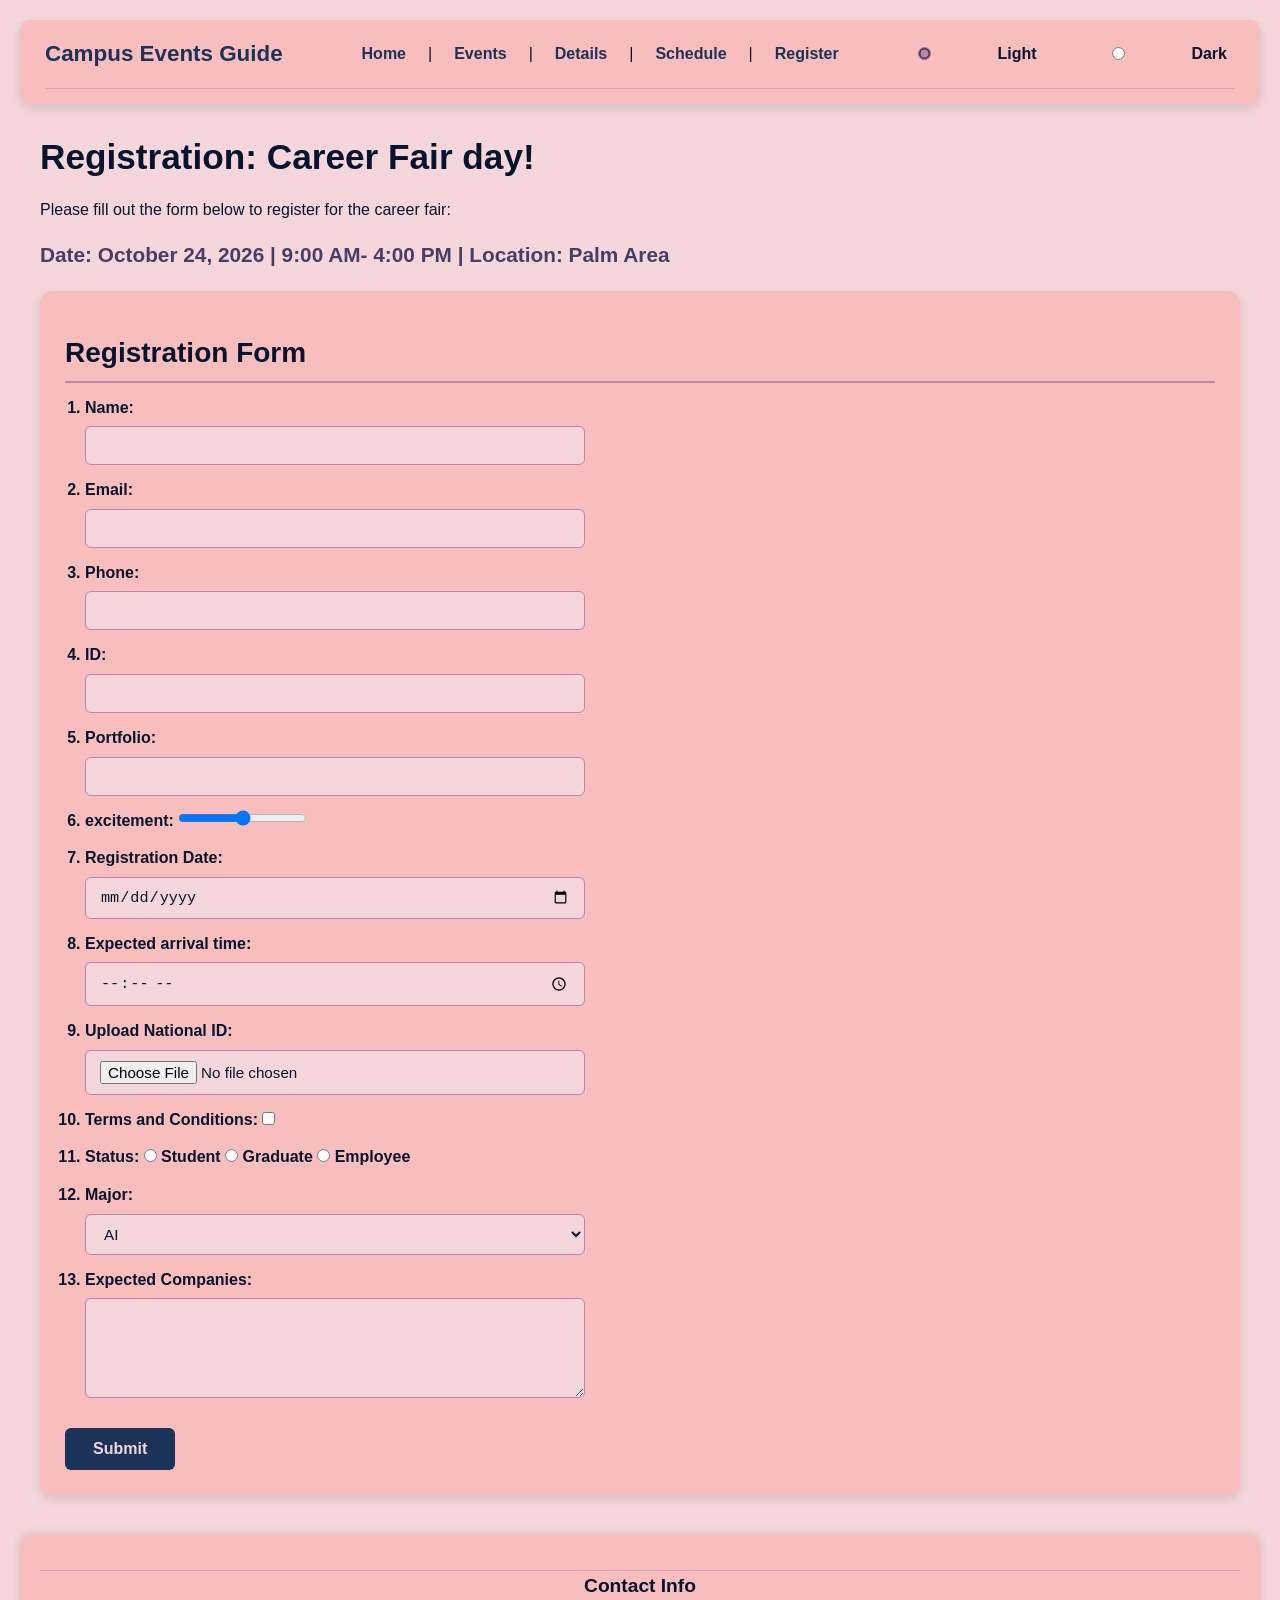
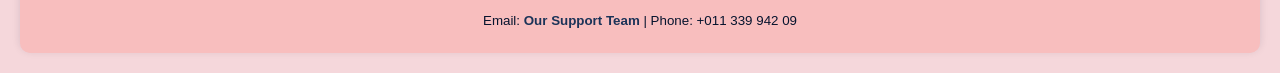
<file: Registration.html>
<!DOCTYPE html>
<html lang="en">
<head>
    <meta charset="UTF-8">
    <title>Campus Events Guide</title >
    <link rel="stylesheet" href="style.css">
</head>
<body>
    <header>
        <div>
            <b>Campus Events Guide</b>
            <nav>
                <a href="index.html">Home</a> |
                <a href="Event.html">Events</a> |
                <a href="Event_Detail.html">Details</a> |
                <a href="Schedule.html">Schedule</a> |
                <a href="Registration.html">Register</a>
            </nav>
            <input type="radio" id="light" name="theme_preference" value="light" checked>
            <label for="light">Light</label>

            <input type="radio" id="dark" name="theme_preference" value="dark">
            <label for="dark">Dark</label>
        </div>
        <hr>
    </header>
    <main>
    <h1>Registration: Career Fair day!</h1>
    <p>Please fill out the form below to register for the career fair:</p>
    <h3>Date: October 24, 2026 | 9:00 AM- 4:00 PM | Location: Palm Area</h3>
    <div>
        <h2>Registration Form</h2>
        <ol>
            <li>Name: <input type="text" name="name" required></li>
            <li>Email: <input type="email" name="email" required></li>
            <li>Phone: <input type="tel" name="phone" required></li>
            <li>ID: <input type="number" name="id" required></li>
            <li>Portfolio: <input type="url" name="portfolio"></li>
            <li>excitement: <input type="range" name="excitement" min="1" max="5"></li>
            <li>Registration Date: <input type="date" name="date"></li>
            <li>Expected arrival time: <input type="time" name="arrival_time"></li>
            <li>Upload National ID: <input type="file" name="upload" required></li>
            <li>Terms and Conditions: <input type="checkbox" name="terms" required></li>
            <li>Status: <input type="radio" name="status" value="Student" required> Student
                <input type="radio" name="status" value="Graduate"> Graduate
                <input type="radio" name="status" value="Employee"> Employee
            </li>
            <li>Major: <select name="major">
                <option value="AI">AI</option>
                <option value="Software Development">Software Development</option>
                <option value="IT">IT</option>
            </select></li>
            <li>Expected Companies: <textarea name="companies"></textarea></li>
        </ol>
        <input type="submit" value="Submit">
    </div>
    </main>
    <footer>
        <hr>
        <h1>Contact Info</h1>
        <small>
            Email: <a href="mailto:support@zewailcity.edu.eg">Our Support Team</a> |
            Phone: +011 339 942 09
        </small>
    </footer>
</body>
</html>
</file>
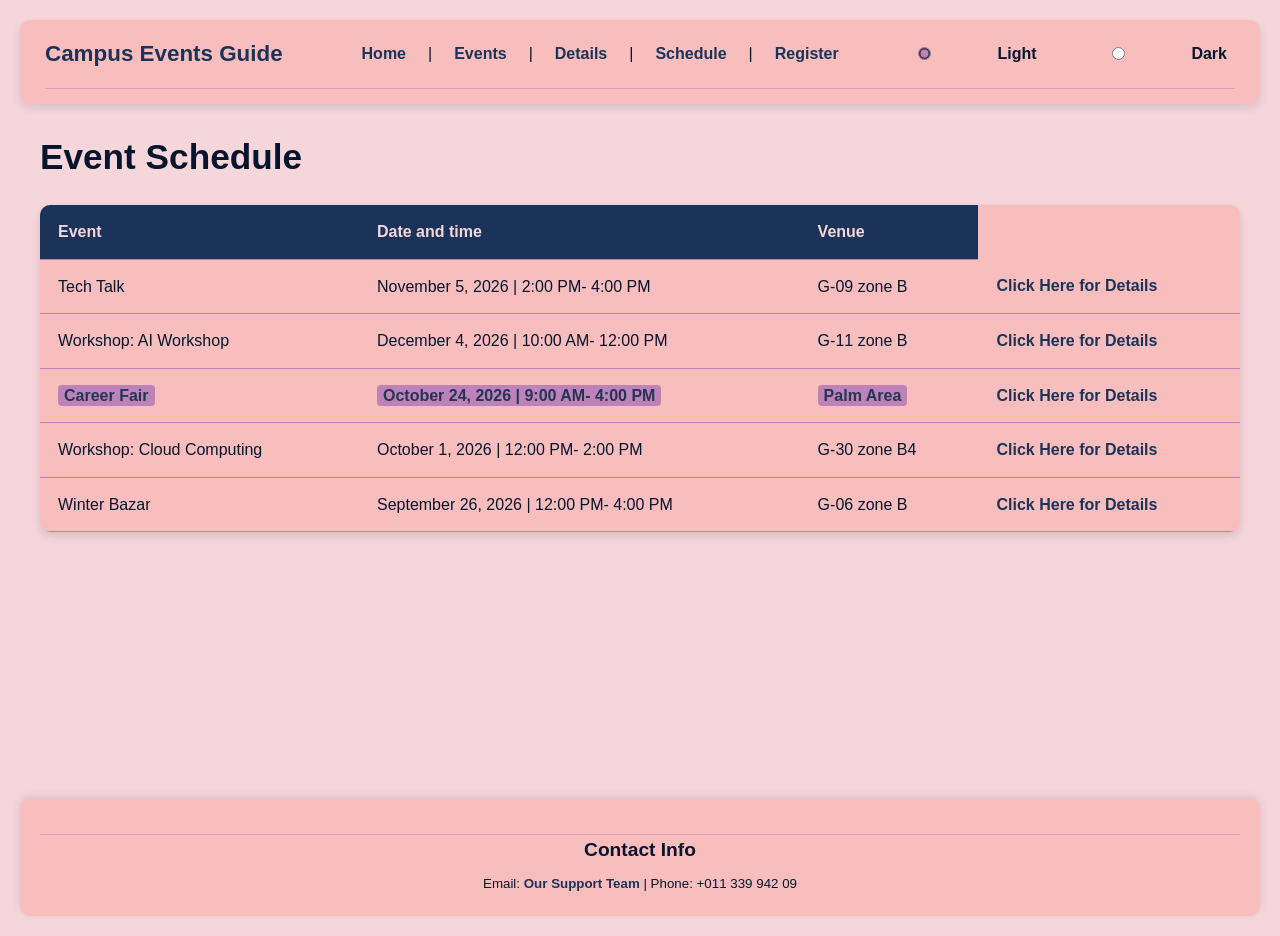
<file: Schedule.html>
<!DOCTYPE html>
<html lang="en">
<head>
    <meta charset="UTF-8">
    <title>Campus Events Guide</title >
    <link rel="stylesheet" href="style.css">
</head>
<body>
    <header>
        <div>
            <b>Campus Events Guide</b>
            <nav>
                <a href="index.html">Home</a> |
                <a href="Event.html">Events</a> |
                <a href="Event_Detail.html">Details</a> |
                <a href="Schedule.html">Schedule</a> |
                <a href="Registration.html">Register</a>
            </nav>
            <input type="radio" id="light" name="theme_preference" value="light" checked>
            <label for="light">Light</label>

            <input type="radio" id="dark" name="theme_preference" value="dark">
            <label for="dark">Dark</label>
        </div>
        <hr>
    </header>
    <main>
    <h1>Event Schedule</h1>
    <table>
        <tr>
            <th>Event</th>
            <th>Date and time</th>
            <th>Venue</th>
        </tr>
        <tr>
            <td>Tech Talk</td>
            <td>November 5, 2026 | 2:00 PM- 4:00 PM</td>
            <td>G-09 zone B</td>
            <td><a href="Event_Detail.html">Click Here for Details</a></td>
        </tr>
        <tr>
            <td>Workshop: AI Workshop</td>
            <td>December 4, 2026 | 10:00 AM- 12:00 PM</td>
            <td>G-11 zone B</td>
            <td><a href="Event_Detail.html">Click Here for Details</a></td>
        </tr>
        <tr>
            <td><mark>Career Fair </mark></td>
            <td><mark>October 24, 2026 | 9:00 AM- 4:00 PM</mark></td>
            <td><mark>Palm Area</mark></td>
            <td><a href="Event_Detail.html">Click Here for Details</a></td>  
        </tr>
        <tr>
            <td>Workshop: Cloud Computing</td>
            <td>October 1, 2026 | 12:00 PM- 2:00 PM</td>
            <td>G-30 zone B4</td>
            <td><a href="Event_Detail.html">Click Here for Details</a></td>
        </tr>
        <tr>
            <td>Winter Bazar</td>
            <td>September 26, 2026 | 12:00 PM- 4:00 PM</td>
            <td>G-06 zone B</td> 
            <td><a href="Event_Detail.html">Click Here for Details</a></td>       
        </tr>   
    </table>
    </main>
    <footer>
        <hr>
        <h1>Contact Info</h1>
        <small>
            Email: <a href="mailto:support@zewailcity.edu.eg">Our Support Team</a> |
            Phone: +011 339 942 09
        </small>
    </footer>
</body>
</html>
</file>
<file: style.css>
/* CSS VARIABLES & ROOT SETTINGS */
:root {
    --bg-main: #F5D7DB;
    --bg-card: #f8bebe;
    --text-primary: #06142E;
    --text-muted: #473E66;
    --accent-primary: #1B3358;
    --accent-highlight: #BD83B8;
    --border-color: #BD83B8;
    --shadow-color: rgba(6, 20, 46, 0.12);
    --transition-speed: 0.3s;
}
body:has(#dark:checked) {
    --bg-main: #06142E;
    --bg-card: #1B3358;
    --text-primary: #bea6aa;
    --text-muted: #BD83B8;
    --accent-primary: #BD83B8;
    --accent-highlight: #473E66;
    --border-color: #473E66;
    --shadow-color: rgba(182, 182, 238, 0.4);
}

* {
    box-sizing: border-box;
    margin: 0;
    padding: 0;
}

body {
    font-family: Arial, "Times New Roman", sans-serif;
    background-color: var(--bg-main);
    color: var(--text-primary);
    line-height: 1.6;
    padding: 20px;
    transition: background-color var(--transition-speed) ease, color var(--transition-speed) ease;
}

h1, h2, h3, h4 {
    color: var(--text-primary);
    margin-bottom: 12px;
    font-weight: 700;
}

h1 { font-size: 2.2rem; }
h2 { font-size: 1.75rem; border-bottom: 2px solid var(--accent-highlight); padding-bottom: 5px; margin-top: 15px; }
h3 { font-size: 1.3rem; color: var(--text-muted); }
p { margin-bottom: 15px; }

mark {
    background-color: var(--accent-highlight);
    color: #253651;
    padding: 2px 6px;
    border-radius: 4px;
    font-weight: bold;
}

a {
    color: var(--accent-primary);
    text-decoration: none;
    font-weight: 600;
    transition: color var(--transition-speed) ease, text-decoration var(--transition-speed) ease;
}

a:hover, a:focus {
    color: var(--accent-highlight);
    text-decoration: underline;
}

header {
    background-color: var(--bg-card);
    padding: 15px 25px;
    border-radius: 10px;
    box-shadow: 0 4px 10px var(--shadow-color);
    margin-bottom: 25px;
}

header > div {
    display: flex;
    flex-wrap: wrap;
    align-items: center;
    justify-content: space-between;
    gap: 15px;
}

header b {
    font-size: 1.4rem;
    color: var(--accent-primary);
}

header nav {
    display: flex;
    align-items: center;
    gap: 10px;
}

header nav a {
    padding: 6px 12px;
    border-radius: 6px;
    background-color: transparent;
}

header nav a:hover {
    background-color: var(--accent-highlight);
    color: #06142E;
    text-decoration: none;
}

header label {
    font-weight: bold;
    cursor: pointer;
    margin-right: 8px;
    user-select: none;
}

header input[type="radio"] {
    cursor: pointer;
    accent-color: var(--accent-highlight);
}

hr {
    border: none;
    border-top: 1px solid var(--border-color);
    margin-top: 15px;
    opacity: 0.5;
}

main {
    max-width: 1200px;
    margin: 0 auto;
    min-height: 70vh;
}

section#Upcoming, section#Past {
    display: grid;
    grid-template-columns: repeat(auto-fit, minmax(280px, 1fr));
    gap: 20px;
    margin-top: 20px;
    margin-bottom: 35px;
}

section#Upcoming h2, section#Past h2 {
    grid-column: 1 / -1;
}

article {
    background-color: var(--bg-card);
    border: 1px solid var(--border-color);
    border-radius: 12px;
    padding: 18px;
    box-shadow: 0 4px 8px var(--shadow-color);
    transition: transform var(--transition-speed) ease, box-shadow var(--transition-speed) ease;
    display: flex;
    flex-direction: column;
    justify-content: space-between;
}

article:hover {
    transform: translateY(-5px);
    box-shadow: 0 8px 16px var(--shadow-color);
}

article img {
    width: 100%;
    height: 200px;
    object-fit: cover;
    border-radius: 8px;
    margin-bottom: 12px;
}

video {
    width: 100%;
    max-width: 720px;
    height: auto;
    border-radius: 10px;
    margin: 20px 0;
    box-shadow: 0 4px 12px var(--shadow-color);
}

table {
    width: 100%;
    border-collapse: collapse;
    background-color: var(--bg-card);
    border-radius: 10px;
    overflow: hidden;
    box-shadow: 0 4px 10px var(--shadow-color);
    margin: 20px 0;
}

th, td {
    padding: 14px 18px;
    text-align: left;
    border-bottom: 1px solid var(--border-color);
}

th {
    background-color: var(--accent-primary);
    color: #F5D7DB;
    font-weight: 700;
}

tr:hover {
    background-color: rgba(189, 131, 184, 0.15);
}

form, main > div {
    background-color: var(--bg-card);
    padding: 25px;
    border-radius: 12px;
    box-shadow: 0 4px 10px var(--shadow-color);
    margin-top: 20px;
}

ol, ul {
    padding-left: 20px;
    margin-bottom: 20px;
}

ol li, ul li {
    margin-bottom: 12px;
    font-weight: 600;
}

input[type="text"],
input[type="email"],
input[type="tel"],
input[type="number"],
input[type="url"],
input[type="date"],
input[type="time"],
input[type="file"],
select,
textarea {
    width: 100%;
    max-width: 500px;
    padding: 10px 14px;
    margin-top: 6px;
    margin-bottom: 10px;
    display: block;
    border: 1px solid var(--border-color);
    border-radius: 6px;
    background-color: var(--bg-main);
    color: var(--text-primary);
    font-size: 0.95rem;
    transition: border-color var(--transition-speed) ease, box-shadow var(--transition-speed) ease;
}

input:focus, select:focus, textarea:focus {
    outline: none;
    border-color: var(--accent-primary);
    box-shadow: 0 0 6px var(--accent-highlight);
}

textarea {
    height: 100px;
    resize: vertical;
}

input[type="submit"] {
    background-color: var(--accent-primary);
    color: #F5D7DB;
    padding: 12px 28px;
    border: none;
    border-radius: 6px;
    font-size: 1rem;
    font-weight: bold;
    cursor: pointer;
    transition: background-color var(--transition-speed) ease, transform 0.1s ease;
    margin-top: 10px;
}

input[type="submit"]:hover {
    background-color: var(--accent-highlight);
    color: #06142E;
}

input[type="submit"]:active {
    transform: scale(0.98);
}

footer {
    background-color: var(--bg-card);
    padding: 20px;
    border-radius: 10px;
    margin-top: 40px;
    text-align: center;
    box-shadow: 0 -2px 8px var(--shadow-color);
}

footer h1 {
    font-size: 1.2rem;
    margin-bottom: 5px;
}

@media screen and (max-width: 768px) {
    header > div {
        flex-direction: column;
        align-items: flex-start;
    }
    
    header nav {
        flex-wrap: wrap;
    }
    
    table {
        display: block;
        overflow-x: auto;
        white-space: nowrap;
    }
}

@media screen and (max-width: 375px) {
    body {
        padding: 10px;
    }

    h1 {
        font-size: 1.6rem;
    }

    h2 {
        font-size: 1.3rem;
    }

    section#Upcoming, section#Past {
        grid-template-columns: 1fr;
    }

    input[type="text"],
    input[type="email"],
    input[type="tel"],
    input[type="number"],
    input[type="url"],
    input[type="date"],
    input[type="time"],
    input[type="file"],
    select,
    textarea {
        max-width: 100%;
    }
}

.event-hero {
    display: flex; 
    flex-wrap: wrap;
    align-items: center; 
    gap: 30px; 
    background-color: var(--bg-card);
    padding: 25px;
    border-radius: 12px;
    box-shadow: 0 4px 10px var(--shadow-color);
}

/* Ensure the image doesn't stretch or overflow */
.event-hero img {
    max-width: 450px;
    width: 100%;
    height: auto;
    border-radius: 8px;
}

/* Allows text container to expand and take up remaining space */
.event-hero-info {
    flex: 1;
    min-width: 250px;
}
</file>
